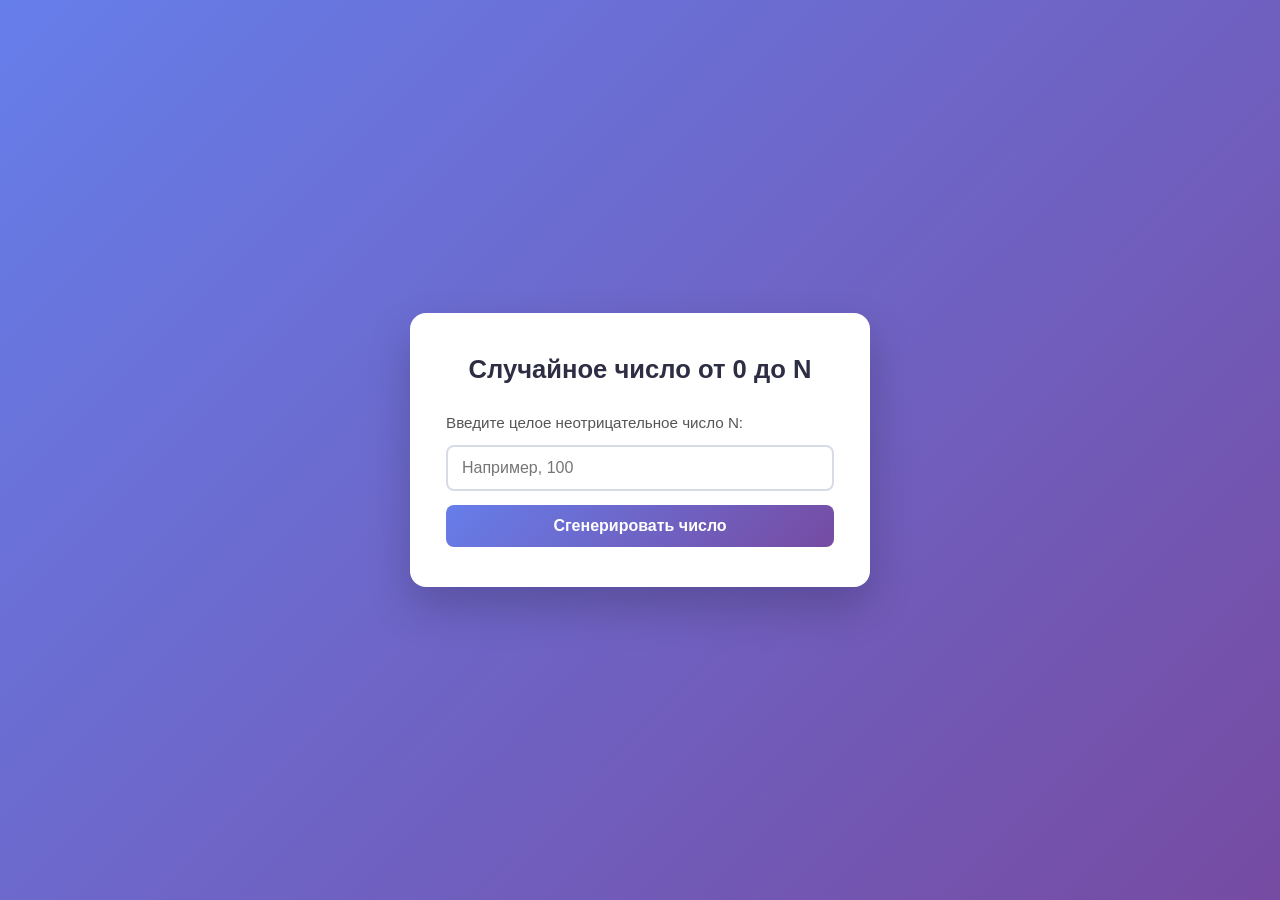
<file: 21.12.25 dz.js.11/random-number.html>
<!DOCTYPE html>
<html lang="en">
<head>
    <meta charset="UTF-8">
    <meta name="viewport" content="width=device-width, initial-scale=1.0">
    <title>Document</title>
    <link rel="stylesheet" href="style.css">
</head>
<body>
     <div class="container">
        <h1>Случайное число от 0 до N</h1>

        <form class="form" id="generator-form" novalidate>
            <label for="max-value" class="label">
                Введите целое неотрицательное число N:
            </label>
            <input
                type="number"
                id="max-value"
                class="input"
                placeholder="Например, 100"
                min="0"
                step="1"
                autocomplete="off"
            >
            <button type="submit" class="button">Сгенерировать число</button>
        </form>

        <div id="result" class="result hidden"></div>
    </div>

    <script src="app.js"></script>

</body>
</html>
</file>
<file: 21.12.25 dz.js.11/style.css>
* {
    box-sizing: border-box;
    margin: 0;
    padding: 0;
}

body {
    font-family: "Segoe UI", Tahoma, Geneva, Verdana, sans-serif;
    min-height: 100vh;
    display: flex;
    align-items: center;
    justify-content: center;
    background: linear-gradient(135deg, #667eea 0%, #764ba2 100%);
    padding: 20px;
    color: #333;
}

.container {
    background: #ffffff;
    padding: 40px 36px;
    border-radius: 16px;
    box-shadow: 0 20px 45px rgba(0, 0, 0, 0.2);
    max-width: 460px;
    width: 100%;
    text-align: center;
}

h1 {
    font-size: 1.6rem;
    margin-bottom: 28px;
    color: #2d2d44;
    line-height: 1.3;
}

.form {
    display: flex;
    flex-direction: column;
    gap: 14px;
}

.label {
    font-size: 0.95rem;
    color: #555;
    text-align: left;
}

.input {
    padding: 12px 14px;
    font-size: 1rem;
    border: 2px solid #d8dce6;
    border-radius: 8px;
    outline: none;
    transition: border-color 0.2s, box-shadow 0.2s;
}

.input:focus {
    border-color: #667eea;
    box-shadow: 0 0 0 3px rgba(102, 126, 234, 0.2);
}

.button {
    padding: 12px 18px;
    font-size: 1rem;
    font-weight: 600;
    color: #fff;
    background: linear-gradient(135deg, #667eea, #764ba2);
    border: none;
    border-radius: 8px;
    cursor: pointer;
    transition: transform 0.1s, box-shadow 0.2s, opacity 0.2s;
}

.button:hover {
    box-shadow: 0 8px 18px rgba(102, 126, 234, 0.4);
}

.button:active {
    transform: translateY(1px);
}

.result {
    margin-top: 24px;
    padding: 20px;
    border-radius: 10px;
    font-size: 1.1rem;
    font-weight: 600;
    border: 2px solid transparent;
    transition: background 0.2s, border-color 0.2s, color 0.2s;
}

.result.success {
    background: #e8f7ee;
    border-color: #4caf82;
    color: #1f6e42;
}

.result.error {
    background: #fdecea;
    border-color: #e57373;
    color: #b71c1c;
}

.result.hidden {
    display: none;
}

.result .number {
    display: block;
    font-size: 2.2rem;
    margin-top: 6px;
    color: inherit;
}
</file>
